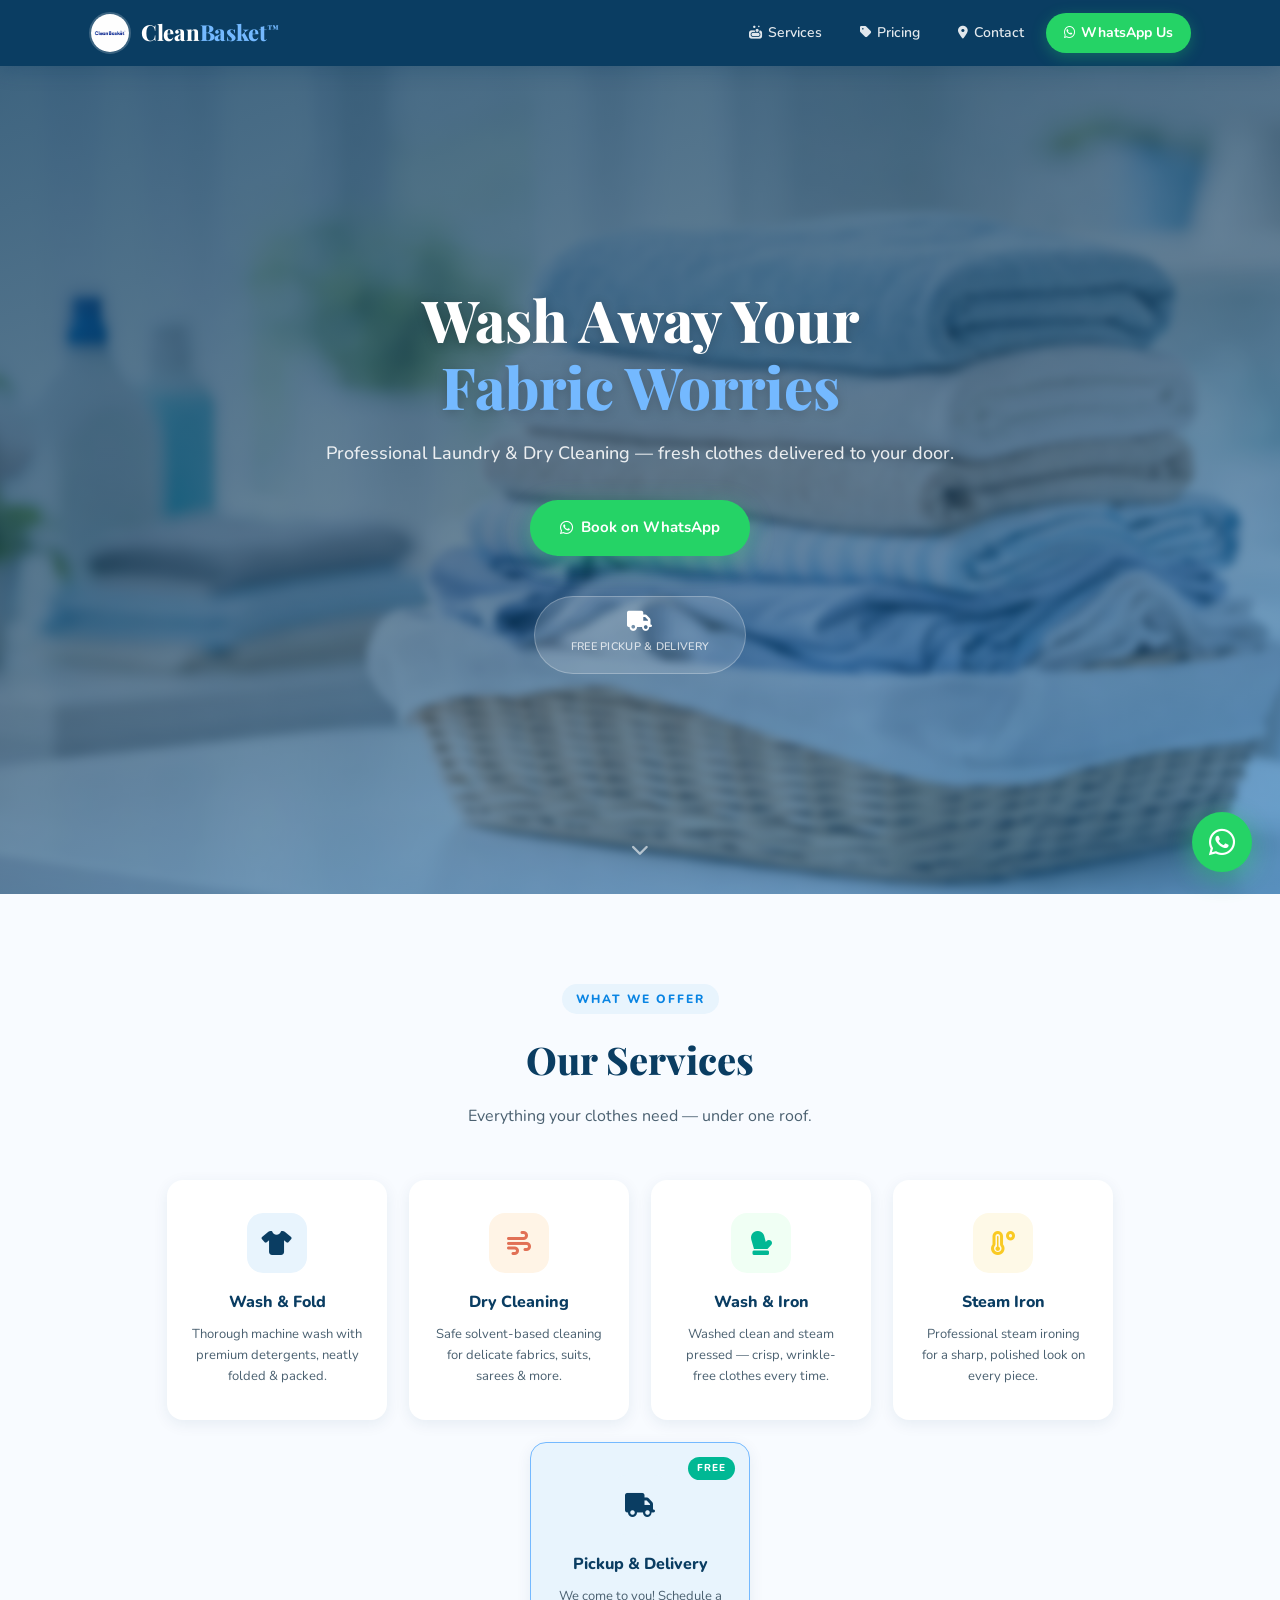
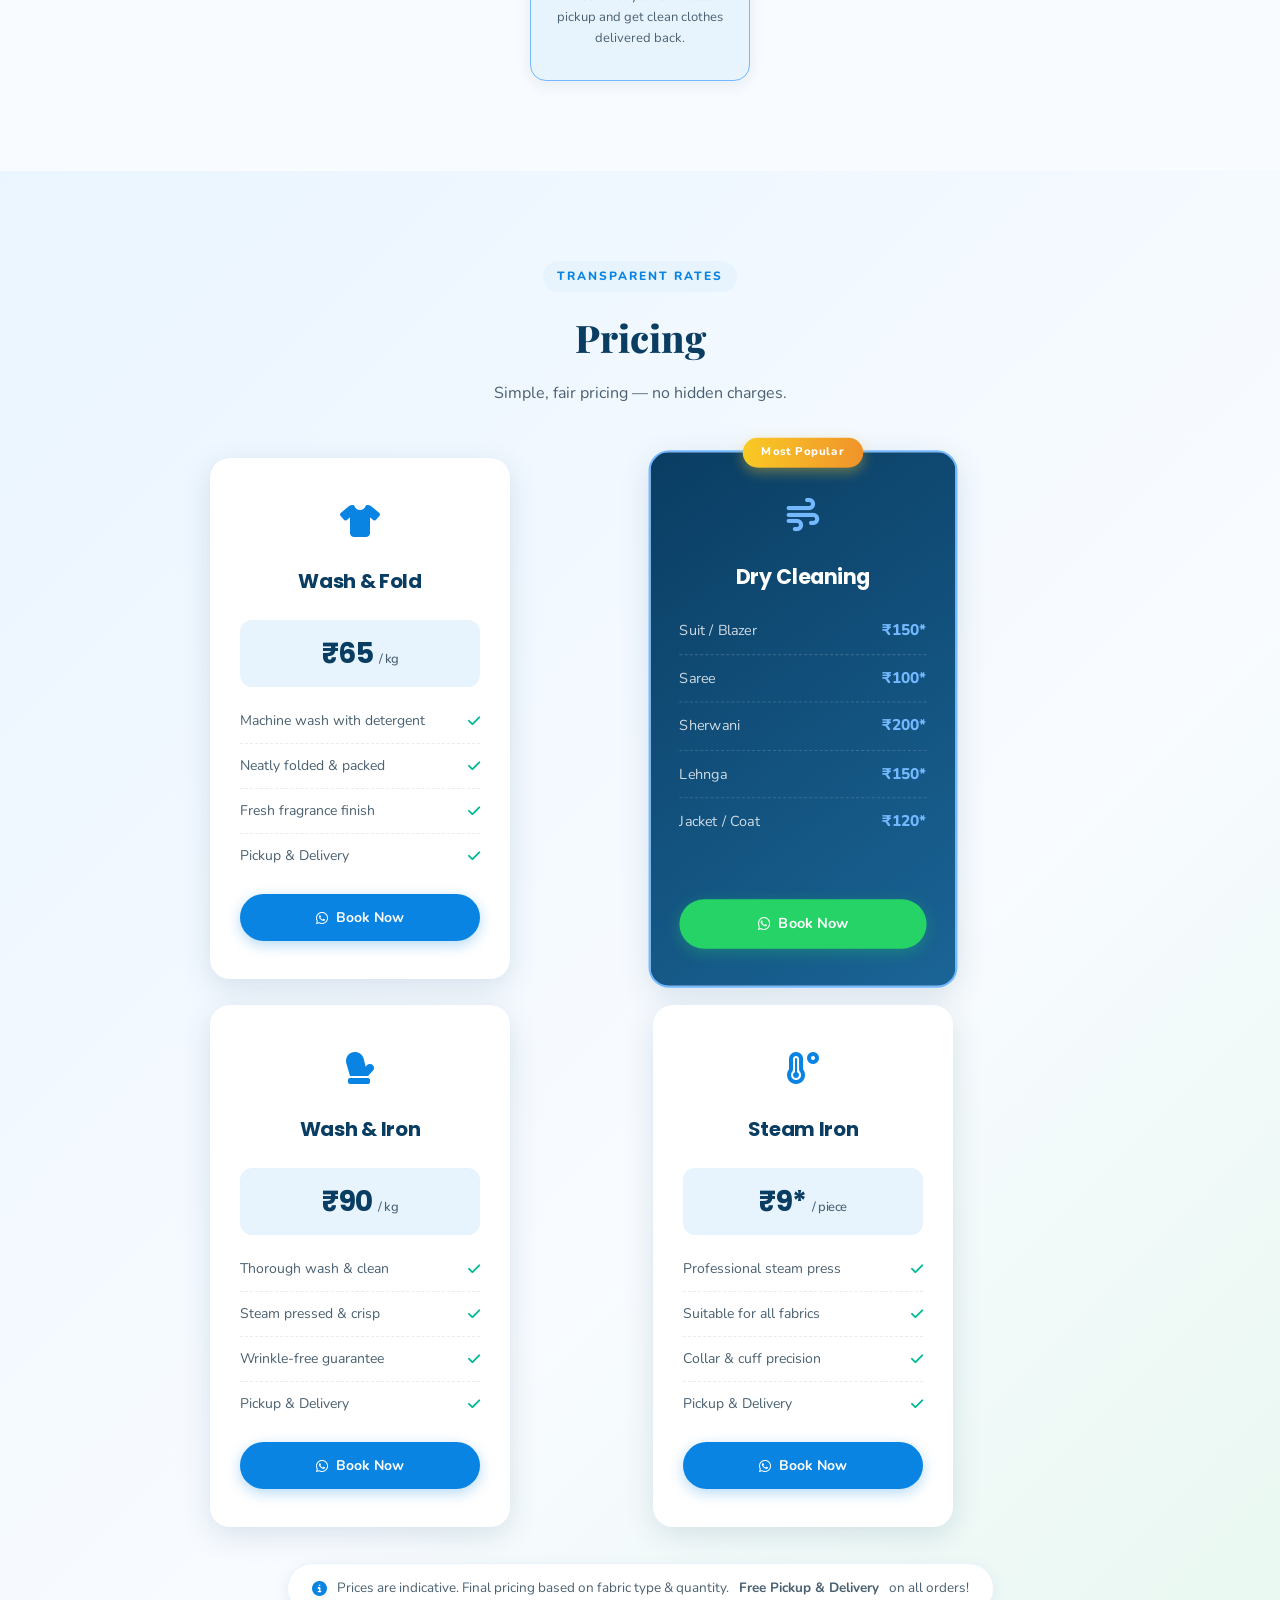
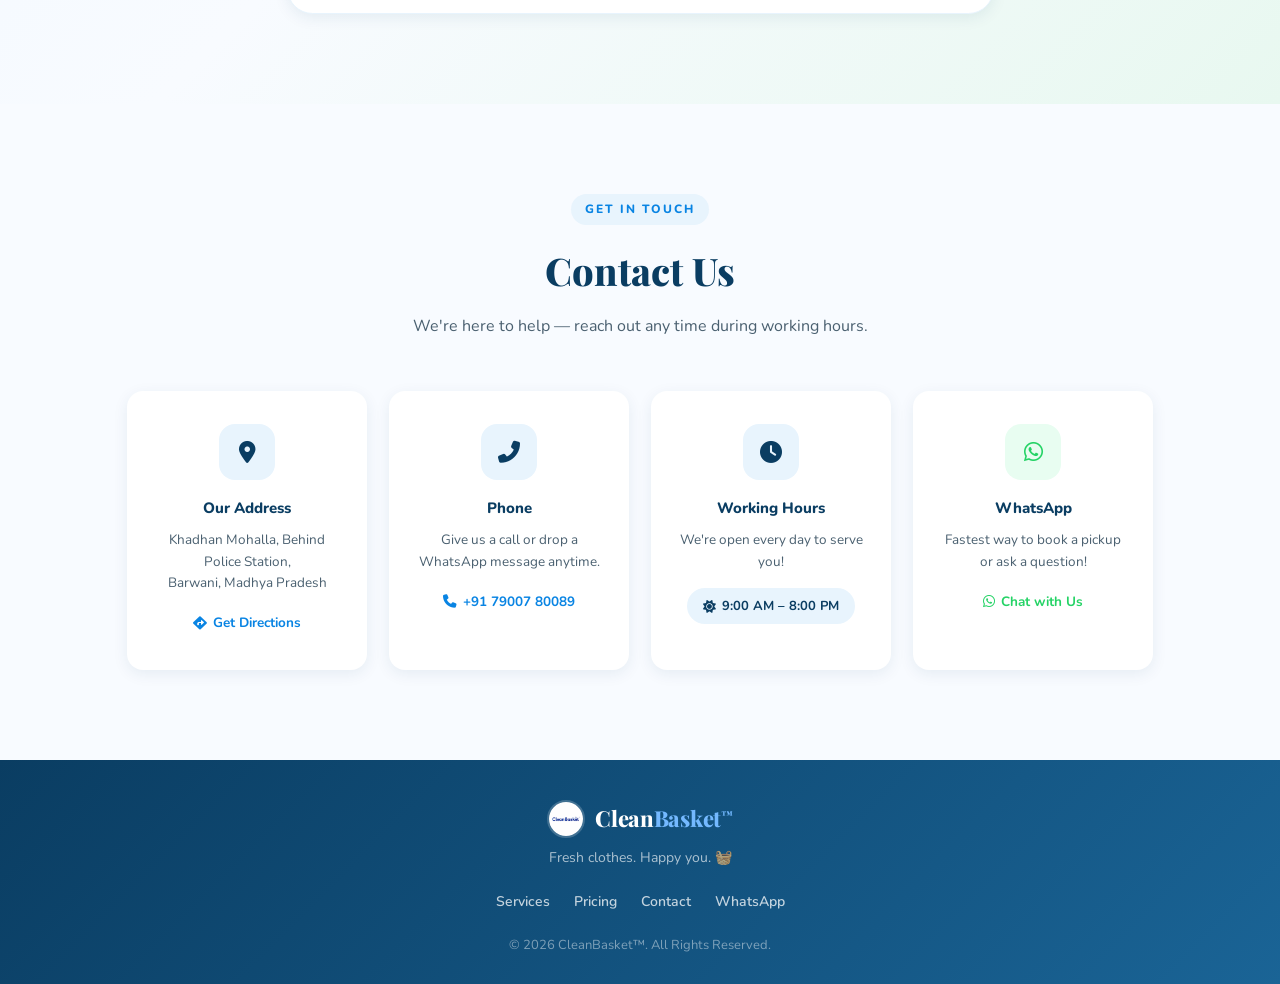
<file: index.html>
<!DOCTYPE html>
<html lang="en">
<head>
  <meta charset="UTF-8" />
  <meta name="viewport" content="width=device-width, initial-scale=1.0"/>
  <title>CleanBasket™ – Laundry & Dry Cleaning Services</title>
  <link rel="stylesheet" href="css/style.css" />
  <link rel="preconnect" href="https://fonts.googleapis.com">
  <link href="https://fonts.googleapis.com/css2?family=Nunito:wght@400;500;600;700;800&family=Playfair+Display:wght@700;800&family=Poppins:wght@600;700;800&display=swap" rel="stylesheet">
 
  <link rel="stylesheet" href="https://cdnjs.cloudflare.com/ajax/libs/font-awesome/6.5.0/css/all.min.css"/>
</head>
<body>


  <header>
    <nav>
      <div class="logo">
        <img src="images/logo.PNG" alt="CleanBasket Logo" onerror="this.style.display='none'" />
        <span class="brand-name">Clean<span class="accent">Basket</span><sup>™</sup></span>
      </div>
      <button class="menu-toggle" id="menuToggle" aria-label="Toggle menu">
        <i class="fas fa-bars"></i>
      </button>
      <ul class="nav-links" id="navLinks">
        <li><a href="#services"><i class="fas fa-soap"></i> Services</a></li>
        <li><a href="#pricing"><i class="fas fa-tag"></i> Pricing</a></li>
        <li><a href="#contact"><i class="fas fa-map-marker-alt"></i> Contact</a></li>
        <li>
          <a href="https://wa.me/917900780089" target="_blank" class="nav-whatsapp">
            <i class="fab fa-whatsapp"></i> WhatsApp Us
          </a>
        </li>
      </ul>
    </nav>
  </header>


  <section class="hero">
    <div class="hero-overlay"></div>
    <div class="hero-bg"></div>
    <div class="hero-content">
      <h1>Wash Away Your<br/><span class="highlight">Fabric Worries</span></h1>
      <p>Professional Laundry & Dry Cleaning — fresh clothes delivered to your door.</p>
      <div class="hero-cta">
        <a href="https://wa.me/917900780089" target="_blank" class="btn btn-primary">
          <i class="fab fa-whatsapp"></i> Book on WhatsApp
        </a>
      </div>
      <div class="hero-stats">
        <div class="stat"><span><i class="fas fa-truck"></i></span><small>Free Pickup & Delivery</small></div>
      </div>
    </div>
    <div class="hero-scroll-hint">
      <i class="fas fa-chevron-down"></i>
    </div>
  </section>

  <section id="services">
    <div class="section-inner">
      <div class="section-label">What We Offer</div>
      <h2 class="section-title">Our Services</h2>
      <p class="section-sub">Everything your clothes need — under one roof.</p>
      <div class="cards">

        <div class="card">
          <div class="card-icon" style="background:#e8f4fd;">
            <i class="fas fa-tshirt" style="color:#0a3d62;"></i>
          </div>
          <h3>Wash & Fold</h3>
          <p>Thorough machine wash with premium detergents, neatly folded & packed.</p>
        </div>

        <div class="card">
          <div class="card-icon" style="background:#fff4e6;">
            <i class="fas fa-wind" style="color:#e17055;"></i>
          </div>
          <h3>Dry Cleaning</h3>
          <p>Safe solvent-based cleaning for delicate fabrics, suits, sarees & more.</p>
        </div>

        <div class="card">
          <div class="card-icon" style="background:#f0fff4;">
            <i class="fas fa-mitten" style="color:#00b894;"></i>
          </div>
          <h3>Wash & Iron</h3>
          <p>Washed clean and steam pressed — crisp, wrinkle-free clothes every time.</p>
        </div>

        <div class="card">
          <div class="card-icon" style="background:#fef9e7;">
            <i class="fas fa-temperature-high" style="color:#f9ca24;"></i>
          </div>
          <h3>Steam Iron</h3>
          <p>Professional steam ironing for a sharp, polished look on every piece.</p>
        </div>

        <div class="card card-highlight">
          <div class="card-icon" style="background:#e8f4fd;">
            <i class="fas fa-truck" style="color:#0a3d62;"></i>
          </div>
          <h3>Pickup & Delivery</h3>
          <p>We come to you! Schedule a pickup and get clean clothes delivered back.</p>
          <span class="badge-free">FREE</span>
        </div>

      </div>
    </div>
  </section>

  <section id="pricing" class="pricing-section">
    <div class="section-inner">
      <div class="section-label">Transparent Rates</div>
      <h2 class="section-title">Pricing</h2>
      <p class="section-sub">Simple, fair pricing — no hidden charges.</p>

      <div class="pricing-grid">

        <div class="pricing-card">
          <div class="pricing-icon"><i class="fas fa-tshirt"></i></div>
          <h3>Wash & Fold</h3>
          <div class="price-unit-badge">₹65 <span>/ kg</span></div>
          <div class="price-list">
            <div class="price-row"><span>Machine wash with detergent</span><i class="fas fa-check" style="color:#00b894;"></i></div>
            <div class="price-row"><span>Neatly folded & packed</span><i class="fas fa-check" style="color:#00b894;"></i></div>
            <div class="price-row"><span>Fresh fragrance finish</span><i class="fas fa-check" style="color:#00b894;"></i></div>
            <div class="price-row"><span>Pickup & Delivery</span><i class="fas fa-check" style="color:#00b894;"></i></div>
          </div>
          <a href="https://wa.me/917900780089" target="_blank" class="pricing-btn">
            <i class="fab fa-whatsapp"></i> Book Now
          </a>
        </div>

        <div class="pricing-card pricing-featured">
          <div class="popular-tag">Most Popular</div>
          <div class="pricing-icon"><i class="fas fa-wind"></i></div>
          <h3>Dry Cleaning</h3>
          <div class="price-list">
            <div class="price-row"><span>Suit / Blazer</span><span class="price">₹150*</span></div>
            <div class="price-row"><span>Saree</span><span class="price">₹100*</span></div>
            <div class="price-row"><span>Sherwani</span><span class="price">₹200*</span></div>
            <div class="price-row"><span>Lehnga</span><span class="price">₹150*</span></div>
            <div class="price-row"><span>Jacket / Coat</span><span class="price">₹120*</span></div>
          </div>
          <a href="https://wa.me/917900780089" target="_blank" class="pricing-btn pricing-btn-white">
            <i class="fab fa-whatsapp"></i> Book Now
          </a>
        </div>

        <div class="pricing-card">
          <div class="pricing-icon"><i class="fas fa-mitten"></i></div>
          <h3>Wash & Iron</h3>
          <div class="price-unit-badge">₹90 <span>/ kg</span></div>
          <div class="price-list">
            <div class="price-row"><span>Thorough wash & clean</span><i class="fas fa-check" style="color:#00b894;"></i></div>
            <div class="price-row"><span>Steam pressed & crisp</span><i class="fas fa-check" style="color:#00b894;"></i></div>
            <div class="price-row"><span>Wrinkle-free guarantee</span><i class="fas fa-check" style="color:#00b894;"></i></div>
            <div class="price-row"><span>Pickup & Delivery</span><i class="fas fa-check" style="color:#00b894;"></i></div>
          </div>
          <a href="https://wa.me/917900780089" target="_blank" class="pricing-btn">
            <i class="fab fa-whatsapp"></i> Book Now
          </a>
        </div>

        <div class="pricing-card">
          <div class="pricing-icon"><i class="fas fa-temperature-high"></i></div>
          <h3>Steam Iron</h3>
          <div class="price-unit-badge">₹9* <span>/ piece</span></div>
          <div class="price-list">
            <div class="price-row"><span>Professional steam press</span><i class="fas fa-check" style="color:#00b894;"></i></div>
            <div class="price-row"><span>Suitable for all fabrics</span><i class="fas fa-check" style="color:#00b894;"></i></div>
            <div class="price-row"><span>Collar & cuff precision</span><i class="fas fa-check" style="color:#00b894;"></i></div>
            <div class="price-row"><span>Pickup & Delivery</span><i class="fas fa-check" style="color:#00b894;"></i></div>
          </div>
          <a href="https://wa.me/917900780089" target="_blank" class="pricing-btn">
            <i class="fab fa-whatsapp"></i> Book Now
          </a>
        </div>

      </div>

      <div class="pricing-note">
        <i class="fas fa-info-circle"></i>
        Prices are indicative. Final pricing based on fabric type & quantity.
        <strong>Free Pickup & Delivery</strong> on all orders!
      </div>
    </div>
  </section>

  
  <section id="contact">
    <div class="section-inner">
      <div class="section-label">Get In Touch</div>
      <h2 class="section-title">Contact Us</h2>
      <p class="section-sub">We're here to help — reach out any time during working hours.</p>

      <div class="contact-grid">

        <div class="contact-card">
          <div class="contact-icon"><i class="fas fa-map-marker-alt"></i></div>
          <h4>Our Address</h4>
          <p>Khadhan Mohalla, Behind Police Station,<br/>Barwani, Madhya Pradesh</p>
          <a href="https://maps.app.goo.gl/vkemHW3u9mJKxaNP8?g_st=ic" target="_blank" class="contact-link">
            <i class="fas fa-directions"></i> Get Directions
          </a>
        </div>

        <div class="contact-card">
          <div class="contact-icon"><i class="fas fa-phone-alt"></i></div>
          <h4>Phone</h4>
          <p>Give us a call or drop a WhatsApp message anytime.</p>
          <a href="tel:+917900780089" class="contact-link">
            <i class="fas fa-phone"></i> +91 79007 80089
          </a>
        </div>

        <div class="contact-card">
          <div class="contact-icon"><i class="fas fa-clock"></i></div>
          <h4>Working Hours</h4>
          <p>We're open every day to serve you!</p>
          <span class="hours-badge"><i class="fas fa-sun"></i> 9:00 AM – 8:00 PM</span>
        </div>

        <div class="contact-card contact-whatsapp">
          <div class="contact-icon wa-icon"><i class="fab fa-whatsapp"></i></div>
          <h4>WhatsApp</h4>
          <p>Fastest way to book a pickup or ask a question!</p>
          <a href="https://wa.me/917900780089" target="_blank" class="contact-link wa-link">
            <i class="fab fa-whatsapp"></i> Chat with Us
          </a>
        </div>

      </div>
    </div>
  </section>

  
  <footer>
    <div class="footer-inner">
      <div class="footer-logo">
        <img src="images/logo.PNG" alt="CleanBasket Logo" onerror="this.style.display='none'" />
        <span class="brand-name">Clean<span class="accent">Basket</span><sup>™</sup></span>
      </div>
      <p class="footer-tagline">Fresh clothes. Happy you. 🧺</p>
      <div class="footer-links">
        <a href="#services">Services</a>
        <a href="#pricing">Pricing</a>
        <a href="#contact">Contact</a>
        <a href="https://wa.me/917900780089" target="_blank">WhatsApp</a>
      </div>
      <p class="footer-copy">© 2026 CleanBasket™. All Rights Reserved.</p>
    </div>
  </footer>

 
  <a href="https://wa.me/917900780089" target="_blank" class="whatsapp-float" aria-label="Chat on WhatsApp">
    <i class="fab fa-whatsapp"></i>
    <span class="wa-tooltip">Chat with us!</span>
  </a>

 
  <script>
    const toggle = document.getElementById('menuToggle');
    const navLinks = document.getElementById('navLinks');
    toggle.addEventListener('click', () => {
      navLinks.classList.toggle('open');
    });
   
    navLinks.querySelectorAll('a').forEach(link => {
      link.addEventListener('click', () => navLinks.classList.remove('open'));
    });
  </script>

</body>
</html>
</file>
<file: css/style.css>
:root {
  --navy:       #0a3d62;
  --navy-light: #1a6496;
  --blue-soft:  #74b9ff;
  --blue-pale:  #e8f4fd;
  --accent:     #0984e3;
  --warm-white: #f8fbff;
  --cream:      #fefcf7;
  --text-dark:  #1e2d3d;
  --text-mid:   #4a6070;
  --text-light: #8da0b3;
  --green:      #00b894;
  --radius:     16px;
  --shadow-sm:  0 4px 15px rgba(10,61,98,0.08);
  --shadow-md:  0 8px 30px rgba(10,61,98,0.13);
  --shadow-lg:  0 16px 50px rgba(10,61,98,0.18);
  --transition: 0.3s cubic-bezier(0.4,0,0.2,1);
}


*, *::before, *::after {
  margin: 0; padding: 0;
  box-sizing: border-box;
}

html {
  scroll-behavior: smooth;
}

body {
  font-family: 'Nunito', sans-serif;
  background: var(--warm-white);
  color: var(--text-dark);
  line-height: 1.7;
  overflow-x: hidden;
}

header {
  background: var(--navy);
  position: sticky;
  top: 0;
  z-index: 1000;
  box-shadow: 0 2px 20px rgba(10,61,98,0.3);
}

nav {
  max-width: 1150px;
  margin: auto;
  display: flex;
  align-items: center;
  justify-content: space-between;
  padding: 12px 24px;
}


.logo {
  display: flex;
  align-items: center;
  gap: 10px;
  text-decoration: none;
}

.logo img {
  width: 42px;
  height: 42px;
  border-radius: 50%;
  object-fit: cover;
  border: 2px solid rgba(255,255,255,0.2);
}

.brand-name {
  font-family: 'Playfair Display', serif;
  font-size: 22px;
  font-weight: 800;
  color: white;
  letter-spacing: -0.3px;
}

.brand-name .accent {
  color: var(--blue-soft);
}

.brand-name sup {
  font-size: 11px;
  color: var(--blue-soft);
  vertical-align: super;
}


.nav-links {
  display: flex;
  list-style: none;
  align-items: center;
  gap: 6px;
}

.nav-links li a {
  color: rgba(255,255,255,0.88);
  text-decoration: none;
  font-size: 14px;
  font-weight: 600;
  padding: 8px 16px;
  border-radius: 30px;
  transition: var(--transition);
  display: flex;
  align-items: center;
  gap: 6px;
}

.nav-links li a i {
  font-size: 13px;
}

.nav-links li a:hover {
  color: white;
  background: rgba(255,255,255,0.12);
}

.nav-whatsapp {
  background: #25d366 !important;
  color: white !important;
  border: none !important;
  padding: 8px 18px !important;
  border-radius: 30px !important;
  font-weight: 700 !important;
  box-shadow: 0 4px 15px rgba(37,211,102,0.3);
  transition: var(--transition) !important;
}

.nav-whatsapp:hover {
  background: #1ebe5d !important;
  transform: translateY(-1px);
  box-shadow: 0 6px 20px rgba(37,211,102,0.4) !important;
}


.menu-toggle {
  display: none;
  background: none;
  border: none;
  color: white;
  font-size: 22px;
  cursor: pointer;
  padding: 4px 8px;
}


.hero {
  position: relative;
  min-height: 92vh;
  display: flex;
  align-items: center;
  justify-content: center;
  text-align: center;
  color: white;
  overflow: hidden;
}

.hero-bg {
  position: absolute;
  inset: 0;
  background: url('../images/clean.jpg') center/cover no-repeat;
  filter: blur(4px) brightness(0.85);
  transform: scale(1.05);
  z-index: 0;
}

.hero-overlay {
  position: absolute;
  inset: 0;
  background: linear-gradient(
    160deg,
    rgba(10,61,98,0.75) 0%,
    rgba(10,61,98,0.55) 50%,
    rgba(9,132,227,0.45) 100%
  );
  z-index: 1;
}

.hero-content {
  position: relative;
  z-index: 2;
  max-width: 720px;
  padding: 0 24px;
  animation: fadeUp 0.9s ease both;
}

@keyframes fadeUp {
  from { opacity: 0; transform: translateY(30px); }
  to   { opacity: 1; transform: translateY(0); }
}

.hero-badge {
  display: inline-flex;
  align-items: center;
  gap: 6px;
  background: rgba(255,255,255,0.18);
  backdrop-filter: blur(8px);
  border: 1px solid rgba(255,255,255,0.3);
  color: white;
  font-size: 13px;
  font-weight: 700;
  padding: 7px 18px;
  border-radius: 30px;
  margin-bottom: 22px;
  letter-spacing: 0.4px;
}

.hero-badge i {
  color: #ffd700;
}

.hero-content h1 {
  font-family: 'Playfair Display', serif;
  font-size: clamp(36px, 6vw, 58px);
  font-weight: 800;
  line-height: 1.15;
  margin-bottom: 18px;
  text-shadow: 0 2px 12px rgba(0,0,0,0.2);
}

.hero-content h1 .highlight {
  color: var(--blue-soft);
}

.hero-content p {
  font-size: clamp(15px, 2vw, 18px);
  color: rgba(255,255,255,0.88);
  margin-bottom: 32px;
  font-weight: 500;
}


.hero-cta {
  display: flex;
  gap: 14px;
  justify-content: center;
  flex-wrap: wrap;
  margin-bottom: 40px;
}

.btn {
  display: inline-flex;
  align-items: center;
  gap: 8px;
  padding: 13px 28px;
  border-radius: 50px;
  font-size: 15px;
  font-weight: 700;
  font-family: 'Nunito', sans-serif;
  text-decoration: none;
  transition: var(--transition);
  cursor: pointer;
  border: 2px solid transparent;
}

.btn-primary {
  background: #25d366;
  color: white;
  box-shadow: 0 6px 24px rgba(37,211,102,0.35);
}

.btn-primary:hover {
  background: #1ebe5d;
  transform: translateY(-2px);
  box-shadow: 0 10px 30px rgba(37,211,102,0.45);
}

.btn-outline {
  background: transparent;
  color: white;
  border-color: rgba(255,255,255,0.5);
}

.btn-outline:hover {
  background: rgba(255,255,255,0.15);
  border-color: white;
}


.hero-stats {
  display: inline-flex;
  align-items: center;
  justify-content: center;
  gap: 24px;
  background: rgba(255,255,255,0.15);
  backdrop-filter: blur(10px);
  border: 1px solid rgba(255,255,255,0.25);
  padding: 14px 36px;
  border-radius: 50px;
}

.stat { text-align: center; }

.stat span {
  display: block;
  font-size: 20px;
  font-weight: 800;
  line-height: 1;
}

.stat small {
  font-size: 11px;
  color: rgba(255,255,255,0.75);
  font-weight: 600;
  letter-spacing: 0.3px;
  text-transform: uppercase;
}

.stat-divider {
  width: 1px;
  height: 30px;
  background: rgba(255,255,255,0.25);
}


.hero-scroll-hint {
  position: absolute;
  bottom: 28px;
  left: 50%;
  transform: translateX(-50%);
  color: rgba(255,255,255,0.6);
  font-size: 18px;
  z-index: 2;
  animation: bounce 2s infinite;
}

@keyframes bounce {
  0%, 100% { transform: translateX(-50%) translateY(0); }
  50%       { transform: translateX(-50%) translateY(8px); }
}


section {
  padding: 90px 24px;
}

.section-inner {
  max-width: 1150px;
  margin: auto;
  text-align: center;
}

.section-label {
  display: inline-block;
  font-size: 12px;
  font-weight: 800;
  letter-spacing: 2px;
  text-transform: uppercase;
  color: var(--accent);
  background: var(--blue-pale);
  padding: 5px 14px;
  border-radius: 20px;
  margin-bottom: 14px;
}

.section-title {
  font-family: 'Playfair Display', serif;
  font-size: clamp(26px, 4vw, 38px);
  font-weight: 800;
  color: var(--navy);
  margin-bottom: 10px;
}

.section-sub {
  color: var(--text-mid);
  font-size: 16px;
  margin-bottom: 50px;
}


#services {
  background: var(--warm-white);
}

.cards {
  display: flex;
  justify-content: center;
  flex-wrap: wrap;
  gap: 22px;
}

.card {
  background: white;
  padding: 32px 24px;
  width: 220px;
  border-radius: var(--radius);
  box-shadow: var(--shadow-sm);
  text-align: center;
  transition: var(--transition);
  border: 1.5px solid transparent;
  position: relative;
}

.card:hover {
  transform: translateY(-8px);
  box-shadow: var(--shadow-lg);
  border-color: var(--blue-soft);
}

.card-icon {
  width: 60px;
  height: 60px;
  border-radius: 16px;
  display: flex;
  align-items: center;
  justify-content: center;
  margin: 0 auto 16px;
  font-size: 24px;
  transition: var(--transition);
}

.card:hover .card-icon {
  transform: scale(1.1) rotate(-5deg);
}

.card h3 {
  font-size: 16px;
  font-weight: 800;
  color: var(--navy);
  margin-bottom: 8px;
}

.card p {
  font-size: 13px;
  color: var(--text-mid);
  line-height: 1.6;
}

.card-highlight {
  border-color: var(--blue-soft);
  background: var(--blue-pale);
}

.badge-free {
  position: absolute;
  top: 14px;
  right: 14px;
  background: var(--green);
  color: white;
  font-size: 10px;
  font-weight: 800;
  padding: 3px 9px;
  border-radius: 20px;
  letter-spacing: 1px;
}


.pricing-section {
  background: linear-gradient(135deg, #eaf5ff 0%, #f8fbff 60%, #e8f8f0 100%);
}

.pricing-grid {
  display: grid;
  grid-template-columns: repeat(2, 1fr);
  gap: 26px;
  max-width: 860px;
  margin: 0 auto;
  align-items: stretch;
}


.price-unit-badge {
  display: inline-block;
  background: var(--blue-pale);
  color: var(--navy);
  font-size: 28px;
  font-weight: 700;
  padding: 10px 20px;
  border-radius: 12px;
  margin-bottom: 22px;
  font-family: 'Poppins', sans-serif;
  letter-spacing: -0.5px;
}

.price-unit-badge span {
  font-size: 13px;
  font-weight: 500;
  color: var(--text-mid);
  font-family: 'Nunito', sans-serif;
}

.featured-badge {
  background: rgba(255,255,255,0.15);
  color: white;
}

.featured-badge span {
  color: rgba(255,255,255,0.7);
}

.pricing-card {
  background: white;
  border-radius: 20px;
  padding: 36px 28px;
  width: 300px;
  box-shadow: var(--shadow-md);
  position: relative;
  transition: var(--transition);
  border: 2px solid transparent;
  display: flex;
  flex-direction: column;
}

.pricing-card:hover {
  transform: translateY(-6px);
  box-shadow: var(--shadow-lg);
}

.pricing-featured {
  background: linear-gradient(145deg, var(--navy) 0%, #1a6496 100%);
  color: white;
  border-color: var(--blue-soft);
  transform: scale(1.03);
}

.pricing-featured:hover {
  transform: scale(1.03) translateY(-6px);
}

.popular-tag {
  position: absolute;
  top: -14px;
  left: 50%;
  transform: translateX(-50%);
  background: linear-gradient(90deg, #f9ca24, #f0932b);
  color: white;
  font-size: 11px;
  font-weight: 800;
  padding: 5px 18px;
  border-radius: 20px;
  letter-spacing: 1px;
  white-space: nowrap;
  box-shadow: 0 4px 12px rgba(249,202,36,0.4);
}

.pricing-icon {
  font-size: 32px;
  color: var(--accent);
  margin-bottom: 14px;
}

.pricing-featured .pricing-icon {
  color: var(--blue-soft);
}

.pricing-card h3 {
  font-family: 'Poppins', sans-serif;
  font-size: 20px;
  font-weight: 700;
  color: var(--navy);
  margin-bottom: 22px;
  letter-spacing: -0.3px;
}

.pricing-featured h3 {
  color: white;
}

.price-list {
  flex: 1;
  display: flex;
  flex-direction: column;
  gap: 10px;
  margin-bottom: 26px;
}

.price-row {
  display: flex;
  justify-content: space-between;
  align-items: center;
  font-size: 14px;
  color: var(--text-mid);
  padding-bottom: 10px;
  border-bottom: 1px dashed #e8ecf0;
}

.price-row:last-child {
  border-bottom: none;
  padding-bottom: 0;
}

.pricing-featured .price-row {
  color: rgba(255,255,255,0.8);
  border-bottom-color: rgba(255,255,255,0.15);
}

.price {
  font-weight: 800;
  font-size: 15px;
  color: var(--navy);
}

.pricing-featured .price {
  color: var(--blue-soft);
}

.pricing-btn {
  display: flex;
  align-items: center;
  justify-content: center;
  gap: 8px;
  padding: 12px 20px;
  border-radius: 50px;
  background: var(--accent);
  color: white;
  text-decoration: none;
  font-weight: 700;
  font-size: 14px;
  font-family: 'Nunito', sans-serif;
  transition: var(--transition);
  box-shadow: 0 4px 14px rgba(9,132,227,0.3);
}

.pricing-btn:hover {
  background: var(--navy);
  transform: translateY(-1px);
}

.pricing-btn-white {
  background: #25d366;
  box-shadow: 0 4px 14px rgba(37,211,102,0.3);
}

.pricing-btn-white:hover {
  background: #1ebe5d;
}

.pricing-note {
  margin-top: 36px;
  background: white;
  border: 1.5px solid var(--blue-pale);
  display: inline-flex;
  align-items: center;
  gap: 10px;
  padding: 13px 24px;
  border-radius: 50px;
  font-size: 13.5px;
  color: var(--text-mid);
  box-shadow: var(--shadow-sm);
}

.pricing-note i {
  color: var(--accent);
  font-size: 15px;
}


#contact {
  background: var(--warm-white);
}

.contact-grid {
  display: flex;
  justify-content: center;
  flex-wrap: wrap;
  gap: 22px;
}

.contact-card {
  background: white;
  border-radius: var(--radius);
  padding: 32px 26px;
  width: 240px;
  text-align: center;
  box-shadow: var(--shadow-sm);
  border: 1.5px solid transparent;
  transition: var(--transition);
}

.contact-card:hover {
  transform: translateY(-6px);
  box-shadow: var(--shadow-md);
  border-color: var(--blue-soft);
}

.contact-icon {
  width: 56px;
  height: 56px;
  background: var(--blue-pale);
  border-radius: 16px;
  display: flex;
  align-items: center;
  justify-content: center;
  font-size: 22px;
  color: var(--navy);
  margin: 0 auto 16px;
  transition: var(--transition);
}

.contact-card:hover .contact-icon {
  background: var(--navy);
  color: white;
}

.wa-icon {
  background: #e8fdf1;
  color: #25d366;
}

.contact-whatsapp:hover .wa-icon {
  background: #25d366 !important;
  color: white !important;
}

.contact-card h4 {
  font-size: 15px;
  font-weight: 800;
  color: var(--navy);
  margin-bottom: 8px;
}

.contact-card p {
  font-size: 13.5px;
  color: var(--text-mid);
  margin-bottom: 16px;
  line-height: 1.6;
}

.contact-link {
  display: inline-flex;
  align-items: center;
  gap: 6px;
  font-size: 13.5px;
  font-weight: 700;
  color: var(--accent);
  text-decoration: none;
  transition: var(--transition);
}

.contact-link:hover {
  color: var(--navy);
}

.wa-link {
  color: #25d366 !important;
}

.wa-link:hover {
  color: #1ebe5d !important;
}

.hours-badge {
  display: inline-flex;
  align-items: center;
  gap: 6px;
  background: var(--blue-pale);
  color: var(--navy);
  font-size: 13px;
  font-weight: 700;
  padding: 7px 16px;
  border-radius: 20px;
}


footer {
  background: linear-gradient(135deg, #0a3d62 0%, #1a6496 100%);
  color: white;
  padding: 40px 24px 28px;
}

.footer-inner {
  max-width: 700px;
  margin: auto;
  text-align: center;
}

.footer-logo {
  display: flex;
  align-items: center;
  justify-content: center;
  gap: 10px;
  margin-bottom: 8px;
}

.footer-logo img {
  width: 38px;
  height: 38px;
  border-radius: 50%;
  object-fit: cover;
  border: 2px solid rgba(255,255,255,0.2);
}

.footer-tagline {
  font-size: 14px;
  color: rgba(255,255,255,0.65);
  margin-bottom: 20px;
}

.footer-links {
  display: flex;
  justify-content: center;
  gap: 24px;
  flex-wrap: wrap;
  margin-bottom: 20px;
}

.footer-links a {
  color: rgba(255,255,255,0.75);
  text-decoration: none;
  font-size: 14px;
  font-weight: 600;
  transition: var(--transition);
}

.footer-links a:hover {
  color: var(--blue-soft);
}

.footer-copy {
  font-size: 13px;
  color: rgba(255,255,255,0.45);
}


.whatsapp-float {
  position: fixed;
  bottom: 28px;
  right: 28px;
  z-index: 9999;
  background: #25d366;
  color: white;
  width: 60px;
  height: 60px;
  border-radius: 50%;
  display: flex;
  align-items: center;
  justify-content: center;
  font-size: 30px;
  text-decoration: none;
  box-shadow: 0 6px 24px rgba(37,211,102,0.45);
  transition: var(--transition);
  animation: pulse-green 2.5s infinite;
}

.whatsapp-float:hover {
  background: #1ebe5d;
  transform: scale(1.12);
  box-shadow: 0 10px 32px rgba(37,211,102,0.55);
  animation: none;
}

@keyframes pulse-green {
  0%, 100% { box-shadow: 0 6px 24px rgba(37,211,102,0.45); }
  50%       { box-shadow: 0 6px 32px rgba(37,211,102,0.7); }
}


.wa-tooltip {
  position: absolute;
  right: 74px;
  background: #1e2d3d;
  color: white;
  font-size: 12px;
  font-weight: 700;
  padding: 6px 12px;
  border-radius: 8px;
  white-space: nowrap;
  opacity: 0;
  pointer-events: none;
  transition: var(--transition);
  font-family: 'Nunito', sans-serif;
}

.wa-tooltip::after {
  content: '';
  position: absolute;
  left: 100%;
  top: 50%;
  transform: translateY(-50%);
  border: 6px solid transparent;
  border-left-color: #1e2d3d;
}

.whatsapp-float:hover .wa-tooltip {
  opacity: 1;
}


@media (max-width: 900px) {
  .pricing-grid {
    grid-template-columns: 1fr;
    max-width: 420px;
  }
  .services-grid {
    grid-template-columns: 1fr;
    max-width: 500px;
  }
}

@media (max-width: 820px) {
  .pricing-featured {
    transform: scale(1);
  }
  .pricing-featured:hover {
    transform: translateY(-6px);
  }
}

@media (max-width: 768px) {
 
  .menu-toggle {
    display: block;
  }

  .nav-links {
    display: none;
    flex-direction: column;
    position: absolute;
    top: 66px;
    left: 0; right: 0;
    background: var(--navy);
    padding: 16px 20px 24px;
    gap: 4px;
    box-shadow: 0 8px 24px rgba(0,0,0,0.25);
  }

  .nav-links.open {
    display: flex;
  }

  .nav-links li a {
    padding: 10px 16px;
    border-radius: 10px;
  }

 
  .hero {
    min-height: 88vh;
  }

  .hero-stats {
    gap: 16px;
    padding: 12px 20px;
  }

 
  .card, .contact-card {
    width: calc(50% - 12px);
    min-width: 160px;
  }

  .pricing-grid {
    grid-template-columns: 1fr;
    max-width: 100%;
  }

  .pricing-card {
    width: 100%;
  }

  .services-grid {
    grid-template-columns: 1fr;
  }

  .pricing-note {
    flex-direction: column;
    border-radius: 16px;
    text-align: center;
    gap: 6px;
  }
}

@media (max-width: 480px) {
  .card, .contact-card {
    width: 100%;
  }

  .hero-cta {
    flex-direction: column;
    align-items: center;
  }

  .btn {
    width: 80%;
    justify-content: center;
  }

  .whatsapp-float {
    width: 54px;
    height: 54px;
    font-size: 26px;
    bottom: 20px;
    right: 20px;
  }
}
</file>
